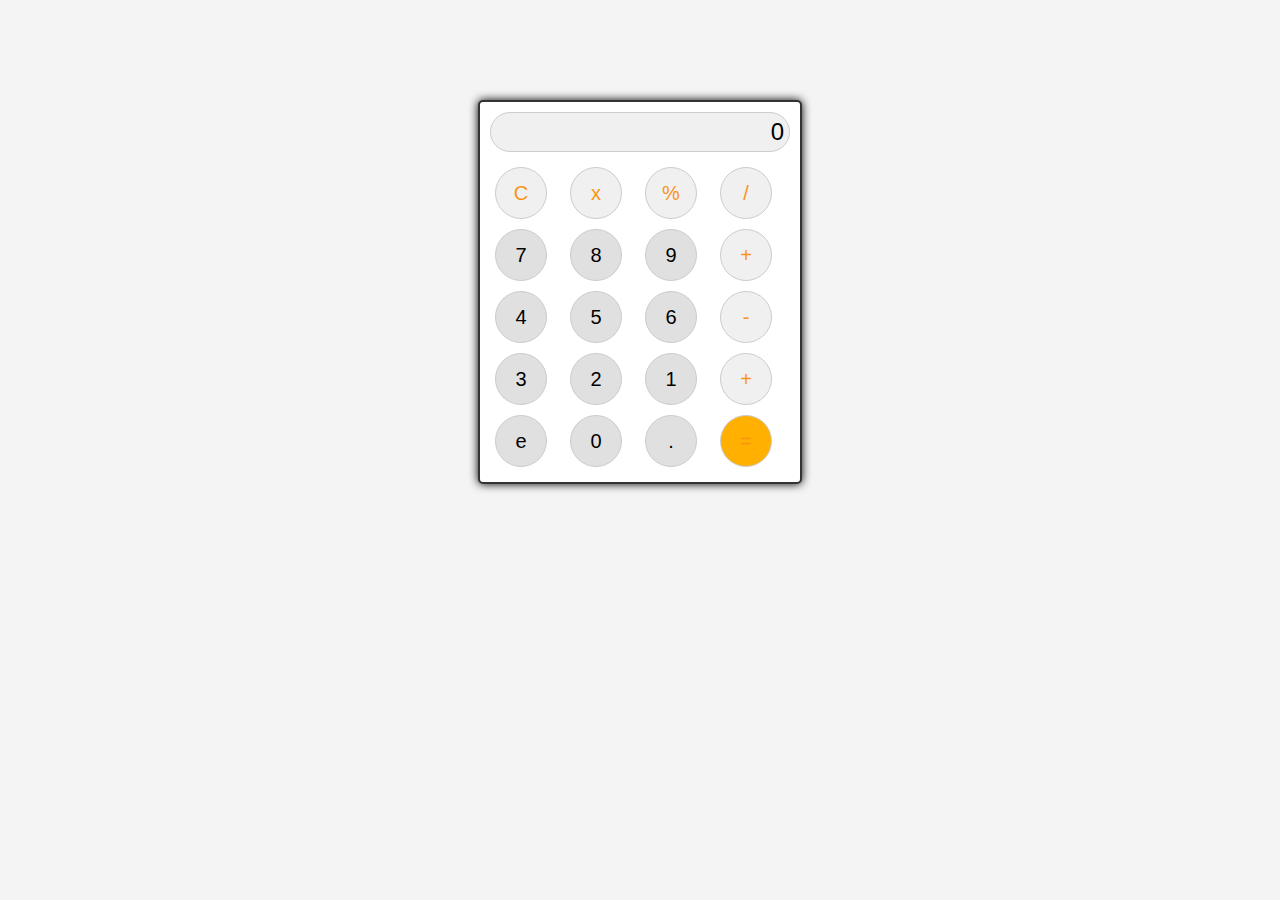
<file: claculator/index.html>
<!DOCTYPE html>
<html>
  <head>
    <title>Mobile Calculator</title>
    <link rel="stylesheet" type="text/css" href="./styles.css" />
  </head>
  <body>
    <div class="calculator">
      <div id="output">0</div>
      <div class="buttons">
        <div class="button operation-button" onclick="clearOutput()">C</div>
        <div class="button operation-button" onclick="appendToOutput('*')">
          x
        </div>
        <div class="button operation-button" onclick="appendToOutput('%')">
          %
        </div>
        <div class="button operation-button" onclick="appendToOutput('/')">
          /
        </div>

        <div class="button" onclick="appendToOutput('7')">7</div>
        <div class="button" onclick="appendToOutput('8')">8</div>
        <div class="button" onclick="appendToOutput('9')">9</div>
        <div class="button operation-button" onclick="appendToOutput('+')">
          +
        </div>

        <div class="button" onclick="appendToOutput('4')">4</div>
        <div class="button" onclick="appendToOutput('5')">5</div>
        <div class="button" onclick="appendToOutput('6')">6</div>
        <div class="button operation-button" onclick="appendToOutput('-')">
          -
        </div>

        <div class="button" onclick="appendToOutput('3')">3</div>
        <div class="button" onclick="appendToOutput('2')">2</div>
        <div class="button" onclick="appendToOutput('1')">1</div>
        <div class="button operation-button" onclick="appendToOutput('+')">
          +
        </div>

        <div class="button" onclick="appendToOutput('e')">e</div>
        <div class="button" onclick="appendToOutput('0')">0</div>
        <div class="button" onclick="appendToOutput('.')">.</div>
        <div class="button operation-button bg" onclick="calculate()">=</div>
      </div>
    </div>

    <script src="script.js"></script>
  </body>
</html>
</file>
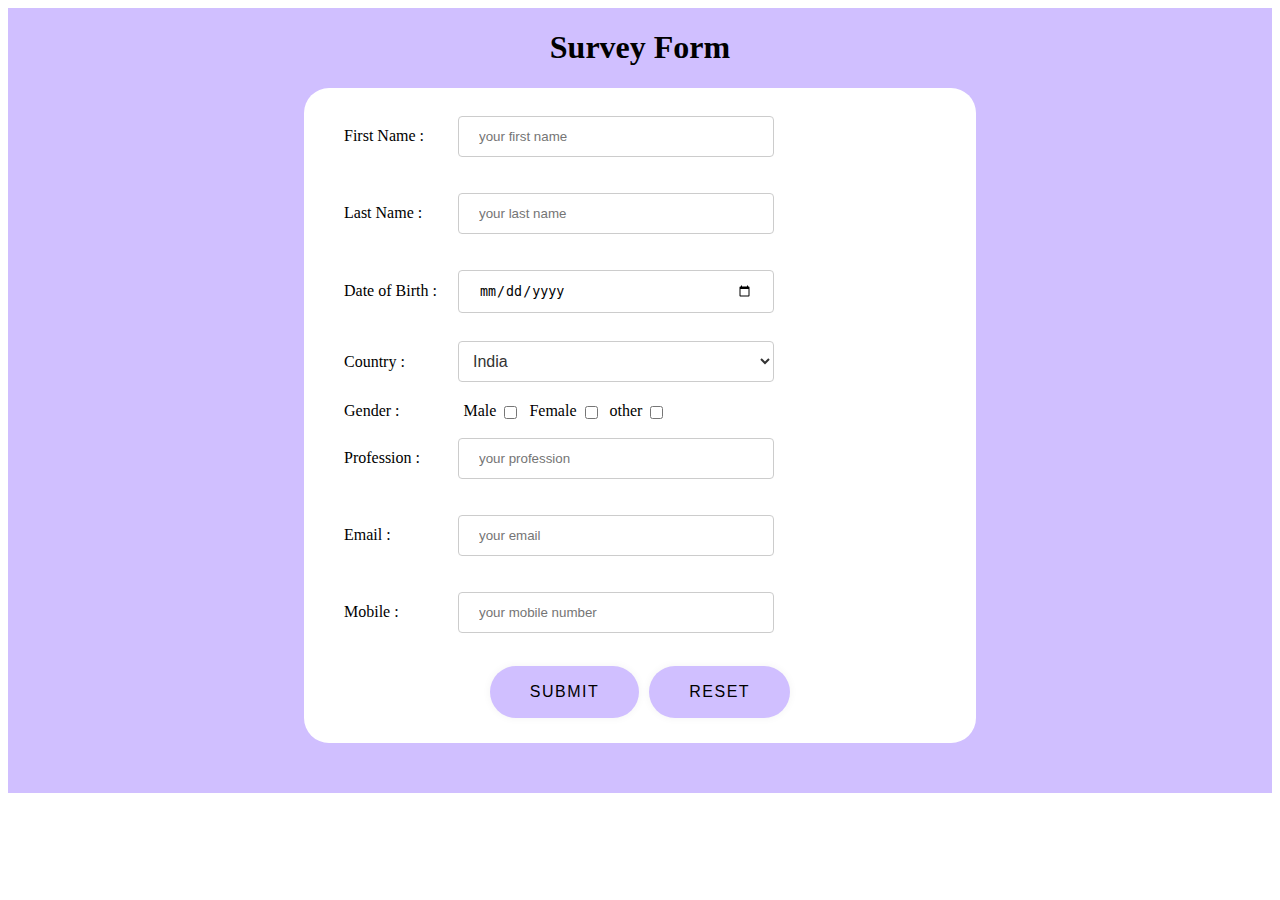
<file: form/index.html>
<!DOCTYPE html>
<html>
  <head>
    <link rel="stylesheet" type="text/css" href="./styles.css" />
    <title>Form</title>
  </head>

  <body>
    <div class="container">
      <h1 class="title">Survey Form</h1>
      <div class="form">
        <form id="form">
          <div class="form-group">
            <label for="fname">First Name :</label>
            <input
              class="input"
              type="text"
              id="fname"
              name="fname"
              placeholder="your first name"
            />
          </div>
          <div class="form-group">
            <label for="lname">Last Name :</label>
            <input
              class="input"
              type="text"
              id="lname"
              name="lname"
              placeholder="your last name"
            />
          </div>
          <div class="form-group">
            <label for="dob">Date of Birth :</label>
            <input class="input_date" type="date" id="dob" name="dob" />
          </div>
          <div class="form-group">
            <label for="country">Country :</label>
            <select class="select" id="country" name="country">
              <option value="india">India</option>
              <option value="russia">Russia</option>
              <option value="australia">Australia</option>
              <option value="canada">Canada</option>
              <option value="usa">USA</option>
            </select>
          </div>
          <label for="gender" style="margin-top: 20px">
            Gender :
            <lablel class="checkbox" style="margin-left: 60px">
              Male
              <input
                class="input_checkbox"
                type="checkbox"
                id="male"
                name="male"
              />
            </lablel>
            <lablel class="checkbox">
              Female
              <input
                class="input_checkbox"
                type="checkbox"
                id="female"
                name="female"
              />
            </lablel>
            <lablel class="checkbox">
              other
              <input
                class="input_checkbox"
                type="checkbox"
                id="other"
                name="other"
              />
            </lablel>
          </label>
          <div class="form-group">
            <label for="profession">Profession :</label>
            <input
              class="input"
              type="text"
              id="profession"
              name="profession"
              placeholder="your profession"
            />
          </div>
          <div class="form-group">
            <label for="email">Email :</label>
            <input
              class="input"
              type="email"
              id="email"
              name="email"
              placeholder="your email"
            />
          </div>
          <div class="form-group">
            <label for="phone">Mobile :</label>
            <input
              class="input"
              type="number"
              id="phone"
              name="phone"
              placeholder="your mobile number"
            />
          </div>
          <div class="btn">
            <button class="button" type="submit">Submit</button>
            <button id="resetButton" class="button">Reset</button>
          </div>
        </form>
      </div>
    </div>
    <div id="detailsModal" class="modal">
      <div class="modal-content">
        <span class="close" id="closeModal">&times;</span>
        <div id="detailsContent">
          <!-- Form details will be displayed here -->
        </div>
      </div>
    </div>

    <script src="script.js"></script>
  </body>
</html>
</file>
<file: claculator/styles.css>
body {
  font-family: Arial, sans-serif;
  text-align: center;
  background-color: #f4f4f4;
  margin: 0;
  padding: 0;
}

.calculator {
  width: 300px;
  margin: 50px auto;
  margin-top: 100px;
  border: 2px solid #333;
  border-radius: 5px;
  background-color: #fff;
  padding: 10px;
  box-shadow: 0px 0px 10px 0px #000;
}

#output {
  font-size: 24px;
  margin-bottom: 10px;
  padding: 5px;
  text-align: right;
  background-color: #f0f0f0;
  border: 1px solid #ccc;
  border-radius: 25px;
}

.button {
  width: 50px;
  height: 50px;
  font-size: 20px;
  margin: 5px;
  cursor: pointer;
  background-color: #e0e0e0;
  border: 1px solid #ccc;
  border-radius: 5px;
  border-radius: 50%;
  display: flex;
  align-items: center;
  justify-content: center;
}

.button:hover {
  background-color: #f5f5f5;
}

.buttons {
  display: grid;
  grid-template-columns: repeat(4, 1fr);
}

.operation-button {
  color: #f99417;
  background-color: #f0f0f0;
}
.bg {
  background-color: #ffb000;
}
</file>
<file: form/styles.css>
body {
  font-family: "Times New Roman", Times, serif;
}

.container {
  display: flex;
  flex-direction: column;
  align-items: center;
  justify-content: center;
  background-color: #d0bfff;
  align-content: center;
}

.form {
  border-radius: 5px;
  background-color: #fff;
  padding: 20px;
  width: 50%;
  margin-bottom: 50px;
  border-radius: 25px;
}

.form label {
  display: block;
  margin-bottom: 8px;
  padding-left: 20px;
}

.input {
  width: 50%;
  padding: 12px 20px;
  margin: 8px 0;
  display: inline-block;
  border: 1px solid #ccc;
  border-radius: 4px;
  box-sizing: border-box;
}

.input_date {
  padding: 12px 20px;
  margin: 8px 0;
  display: inline-block;
  border: 1px solid #ccc;
  border-radius: 4px;
  box-sizing: border-box;
}

.select {
  width: 50%;
  padding: 10px;
  border: 1px solid #ccc;
  border-radius: 4px;
  background-color: #fff;
  color: #333;
  font-size: 16px;
  cursor: pointer;
}

.select:hover {
  border-color: #666;
}

select option {
  background-color: #fff;
  color: #333;
  font-size: 16px;
}

.checkbox {
  margin-top: 40px;
  padding: 8px 0;
}

.input_checkbox {
  margin-right: 8px;
  vertical-align: middle;
}

button {
  padding: 17px 40px;
  border-radius: 50px;
  border: 0;
  background-color: #d0bfff;
  box-shadow: rgba(0, 0, 0, 0.05) 0 0 8px;
  letter-spacing: 1.5px;
  text-transform: uppercase;
  font-size: 16px;
  transition: all 0.5s ease;
  margin: 5px;
}

button:hover {
  letter-spacing: 3px;
  background-color: hsl(261deg, 80%, 48%);
  color: hsl(0, 0%, 100%);
  box-shadow: rgb(93 24 220) 0 7px 29px 0;
}

button:active {
  letter-spacing: 3px;
  background-color: hsl(261deg, 80%, 48%);
  color: hsl(0, 0%, 100%);
  box-shadow: rgb(93 24 220) 0 0 0 0;
  transform: translateY(10px);
  transition: 100ms;
}

.btn {
  display: flex;
  align-content: center;
  justify-content: center;
}

.form-group {
  margin-bottom: 20px;
}

.form-group label {
  display: inline-block;
  width: 100px;
  margin-right: 10px;
}

.form-group input[type="text"],
.form-group input[type="date"],
.form-group select,
.form-group input[type="checkbox"],
.form-group input[type="email"],
.form-group input[type="number"] {
  width: 50%;
}

.modal {
  display: none;
  position: fixed;
  z-index: 1;
  left: 0;
  top: 0;
  width: 100%;
  height: 100%;
  background-color: rgba(0, 0, 0, 0.7);
}

.modal-content {
  background-color: #fff;
  margin: 15% auto;
  padding: 20px;
  border: 1px solid #888;
  width: 70%;
  box-shadow: 0 0 10px #888;
}

.close {
  color: #aaaaaa;
  float: right;
  font-size: 28px;
  font-weight: bold;
  cursor: pointer;
}

.modal-content {
  animation: modalzoom 0.3s;
}

@keyframes modalzoom {
  from {
    transform: scale(0);
  }
  to {
    transform: scale(1);
  }
}
</file>
